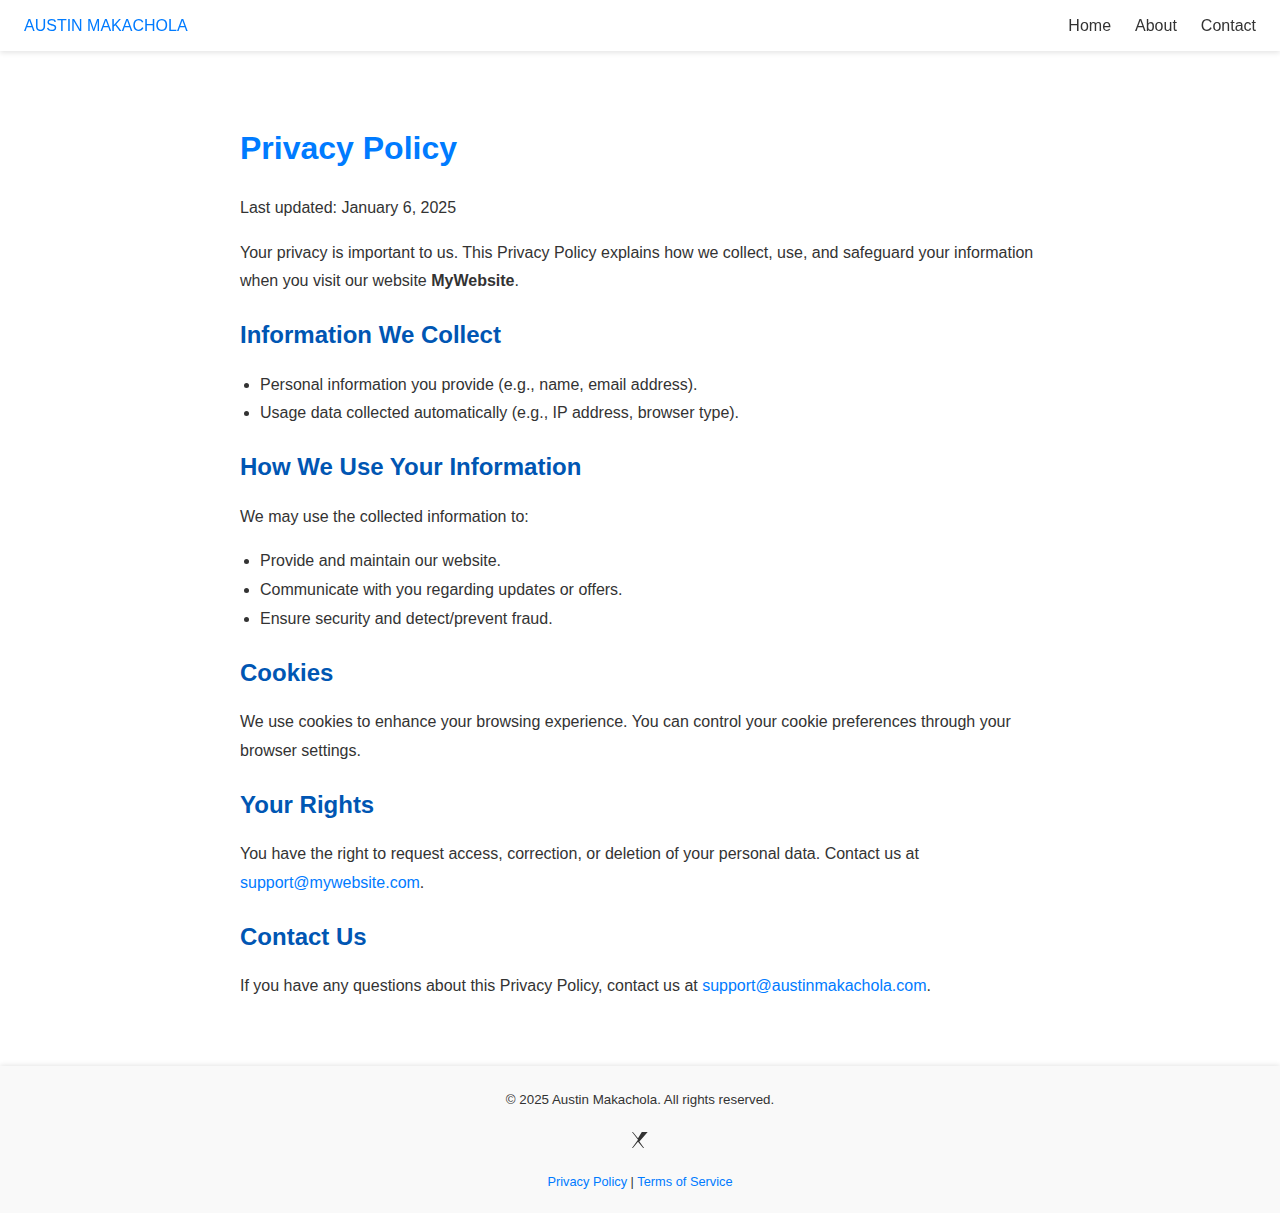
<file: privacy-policy.html>
<!DOCTYPE html>
<html lang="en">
<head>
  <meta charset="UTF-8">
  <meta name="viewport" content="width=device-width, initial-scale=1.0">
  <title>Privacy Policy</title>
  <link rel="stylesheet" href="style.css">
</head>
<body>
  <header>
    <nav class="main-nav">
      <a href="index.html" class="logo">AUSTIN MAKACHOLA</a>
      <ul class="nav-links">
        <li><a href="index.html">Home</a></li>
        <li><a href="about.html">About</a></li>
        <li><a href="contact.html">Contact</a></li>
      </ul>
    </nav>
  </header>

  <main>
    <section class="policy">
      <h1>Privacy Policy</h1>
      <p>Last updated: January 6, 2025</p>
      <p>Your privacy is important to us. This Privacy Policy explains how we collect, use, and safeguard your information when you visit our website <strong>MyWebsite</strong>.</p>
      
      <h2>Information We Collect</h2>
      <ul>
        <li>Personal information you provide (e.g., name, email address).</li>
        <li>Usage data collected automatically (e.g., IP address, browser type).</li>
      </ul>

      <h2>How We Use Your Information</h2>
      <p>We may use the collected information to:</p>
      <ul>
        <li>Provide and maintain our website.</li>
        <li>Communicate with you regarding updates or offers.</li>
        <li>Ensure security and detect/prevent fraud.</li>
      </ul>

      <h2>Cookies</h2>
      <p>We use cookies to enhance your browsing experience. You can control your cookie preferences through your browser settings.</p>

      <h2>Your Rights</h2>
      <p>You have the right to request access, correction, or deletion of your personal data. Contact us at <a href="mailto:support@austinmakachola.com">support@mywebsite.com</a>.</p>

      <h2>Contact Us</h2>
      <p>If you have any questions about this Privacy Policy, contact us at <a href="mailto:support@austinmakachola.com">support@austinmakachola.com</a>.</p>
    </section>
  </main>






<footer>
  <div class="container">
    <small>&copy; 2025 Austin Makachola. All rights reserved.</small>
    
    
    
<div class="social-links">
  <a href="https://github.com/austinmakachola" target="_blank" rel="noopener noreferrer" aria-label="GitHub">
    <i class="fab fa-github"></i>
  </a>
  <a href="https://www.linkedin.com/in/austin-makachola-820a4a1a2" target="_blank" rel="noopener noreferrer" aria-label="LinkedIn">
    <i class="fab fa-linkedin"></i>
  </a>
  <a href="https://x.com/AustinMakachola" target="_blank" rel="noopener noreferrer" aria-label="X">
    <svg xmlns="http://www.w3.org/2000/svg" viewBox="0 0 24 24" width="16" height="16" fill="currentColor">
      <path d="M23.5 0H14.7L9 9.5L1.3 0H0L9 11.8L0 24H1.3L9 14.6L16.8 24H18.1L11.1 14.1L23.5 0Z"/>
    </svg>
  </a>
  <a href="https://www.facebook.com/austin.makachola" target="_blank" rel="noopener noreferrer" aria-label="Facebook">
    <i class="fab fa-facebook"></i>
  </a>
  <a href="https://wa.me/254740463021" target="_blank" rel="noopener noreferrer" aria-label="WhatsApp">
    <i class="fab fa-whatsapp"></i>
  </a>
</div>

    <div class="privacy-links">
      <a href="/privacy-policy.html">Privacy Policy</a> | 
      <a href="/terms-of-service.html">Terms of Service</a>
    </div>
  </div>
</footer>
  
  
  
</body>
</html>
</file>
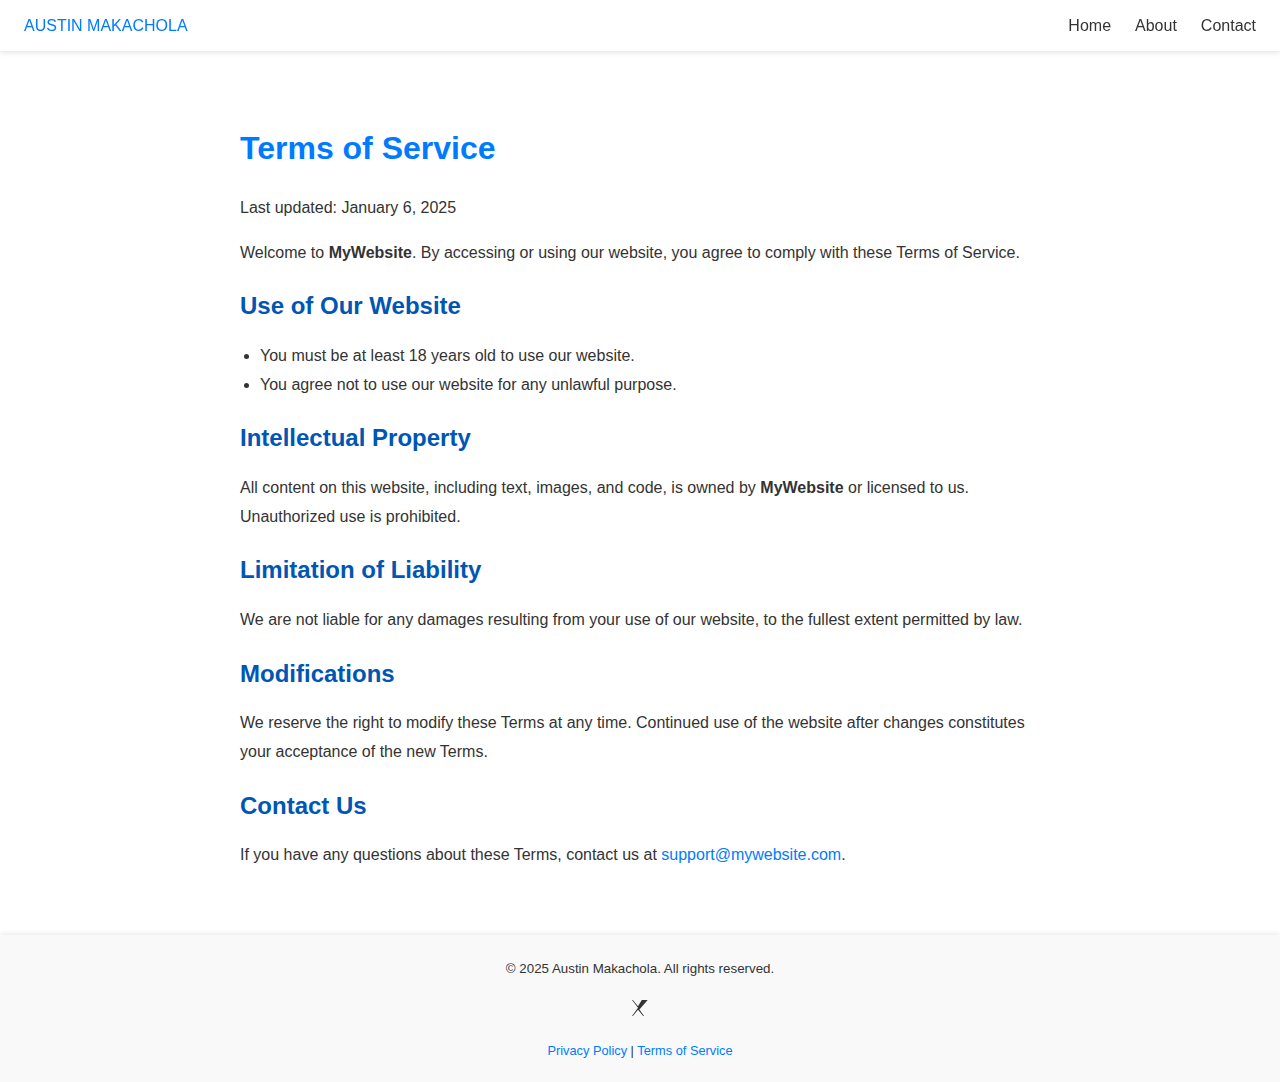
<file: terms-of-service.html>
<!DOCTYPE html>
<html lang="en">
<head>
  <meta charset="UTF-8">
  <meta name="viewport" content="width=device-width, initial-scale=1.0">
  <title>Terms of Service</title>
  <link rel="stylesheet" href="style.css">
</head>
<body>
  <header>
    <nav class="main-nav">
      <a href="index.html" class="logo">AUSTIN MAKACHOLA</a>
      <ul class="nav-links">
        <li><a href="index.html">Home</a></li>
        <li><a href="about.html">About</a></li>
        <li><a href="contact.html">Contact</a></li>
      </ul>
    </nav>
  </header>

  <main>
    <section class="terms">
      <h1>Terms of Service</h1>
      <p>Last updated: January 6, 2025</p>
      <p>Welcome to <strong>MyWebsite</strong>. By accessing or using our website, you agree to comply with these Terms of Service.</p>

      <h2>Use of Our Website</h2>
      <ul>
        <li>You must be at least 18 years old to use our website.</li>
        <li>You agree not to use our website for any unlawful purpose.</li>
      </ul>

      <h2>Intellectual Property</h2>
      <p>All content on this website, including text, images, and code, is owned by <strong>MyWebsite</strong> or licensed to us. Unauthorized use is prohibited.</p>

      <h2>Limitation of Liability</h2>
      <p>We are not liable for any damages resulting from your use of our website, to the fullest extent permitted by law.</p>

      <h2>Modifications</h2>
      <p>We reserve the right to modify these Terms at any time. Continued use of the website after changes constitutes your acceptance of the new Terms.</p>

      <h2>Contact Us</h2>
      <p>If you have any questions about these Terms, contact us at <a href="mailto:support@austinmakachola.com">support@mywebsite.com</a>.</p>
    </section>
  </main>






<footer>
  <div class="container">
    <small>&copy; 2025 Austin Makachola. All rights reserved.</small>
    
    
    
<div class="social-links">
  <a href="https://github.com/austinmakachola" target="_blank" rel="noopener noreferrer" aria-label="GitHub">
    <i class="fab fa-github"></i>
  </a>
  <a href="https://www.linkedin.com/in/austin-makachola-820a4a1a2" target="_blank" rel="noopener noreferrer" aria-label="LinkedIn">
    <i class="fab fa-linkedin"></i>
  </a>
  <a href="https://x.com/AustinMakachola" target="_blank" rel="noopener noreferrer" aria-label="X">
    <svg xmlns="http://www.w3.org/2000/svg" viewBox="0 0 24 24" width="16" height="16" fill="currentColor">
      <path d="M23.5 0H14.7L9 9.5L1.3 0H0L9 11.8L0 24H1.3L9 14.6L16.8 24H18.1L11.1 14.1L23.5 0Z"/>
    </svg>
  </a>
  <a href="https://www.facebook.com/austin.makachola" target="_blank" rel="noopener noreferrer" aria-label="Facebook">
    <i class="fab fa-facebook"></i>
  </a>
  <a href="https://wa.me/254740463021" target="_blank" rel="noopener noreferrer" aria-label="WhatsApp">
    <i class="fab fa-whatsapp"></i>
  </a>
</div>

    <div class="privacy-links">
      <a href="/privacy-policy.html">Privacy Policy</a> | 
      <a href="/terms-of-service.html">Terms of Service</a>
    </div>
  </div>
</footer>
  
</body>
</html>
</file>
<file: style.css>
/* Root Variables */
:root {
  --primary-bg: #ffffff;
  --highlight-color: #007bff;
  --hover-accent-color: #0056b3;
  --text-color: #333333;
  --secondary-bg: #f9f9f9;
  --box-shadow-color: rgba(0, 0, 0, 0.1);
  --shadow-intense: rgba(0, 0, 0, 0.2);
  --transition-speed: 0.3s;
}








/* Global Styles */
body {
  margin: 0;
  font-family: 'Segoe UI', Tahoma, Geneva, Verdana, sans-serif;
  line-height: 1.6;
  color: var(--text-color);
  background-color: var(--primary-bg);
}

a {
  text-decoration: none;
  color: var(--highlight-color);
  transition: color var(--transition-speed);
}

a:hover {
  color: var(--hover-accent-color);
}

section {
  padding: 100px 20px;
  text-align: center;
}

/* Header Styles */
header {
  position: sticky;
  top: 0;
  z-index: 1000;
  background-color: var(--primary-bg);
  box-shadow: 0 2px 5px var(--box-shadow-color);
  transition: background-color var(--transition-speed), box-shadow var(--transition-speed);
}

header.scrolled {
  background-color: rgba(255, 255, 255, 0.9);
  box-shadow: 0 4px 10px var(--shadow-intense);
}

/* Navigation Bar */
.main-nav {
  display: flex;
  justify-content: space-between;
  align-items: center;
  padding: 0.8rem 1.5rem;
}

.logo a {
  font-size: 1.35rem;
  font-weight: bold;
  color: black;
}

.nav-links {
  display: flex;
  gap: 1.5rem;
  list-style: none;
  margin: 0;
  padding: 0;
}

.nav-links li a {
  font-weight: 500;
  color: var(--text-color);
  transition: color var(--transition-speed);
}

.nav-links li a:hover {
  color: var(--hover-accent-color);
}

.nav-links li a.active {
  color: var(--highlight-color);
  font-weight: bold;
}

/* Hamburger Menu */
.hamburger {
  display: none;
  font-size: 1.5rem;
  cursor: pointer;
  transition: transform var(--transition-speed);
}

.hamburger:hover {
  transform: scale(1.1);
}















/* Newsletter Section */
#newsletter {
  background-color: var(--secondary-bg);
  padding: 2rem;
  border-radius: 8px;
  box-shadow: 0 2px 5px var(--box-shadow-color);
  max-width: 600px;
  margin: 0 auto;
}

#newsletter form {
  display: flex;
  flex-direction: column;
  align-items: center;
  gap: 1rem;
}

#newsletter input[type="email"] {
  padding: 0.8rem;
  width: 100%;
  max-width: 400px;
  border: 1px solid var(--box-shadow-color);
  border-radius: 4px;
}

#newsletter button {
  padding: 0.8rem 1.5rem;
  background-color: black;
  color: #fff;
  border: none;
  border-radius: 4px;
  cursor: pointer;
  font-weight: bold;
  transition: background-color var(--transition-speed);
}

#newsletter button:hover {
  background-color: var(--hover-accent-color);
}







/* Contact Us Section */
#contact {
  background-color: var(--secondary-bg);
  padding: 2rem;
  border-radius: 8px;
  box-shadow: 0 2px 5px var(--box-shadow-color);
  max-width: 800px;
  margin: 50px auto;
  text-align: center;
}

#contact h2 {
  font-size: 2rem;
  margin-bottom: 20px;
  color: var(--highlight-color);
}

#contact form {
  display: flex;
  flex-direction: column;
  align-items: center;
  gap: 1.5rem;
}

#contact label {
  align-self: flex-start;
  font-weight: bold;
  color: var(--text-color);
  font-size: 1rem;
  margin-bottom: 0.5rem;
}

#contact input[type="text"],
#contact input[type="email"],
#contact textarea {
  padding: 0.8rem;
  width: 100%;
  max-width: 600px;
  border: 1px solid var(--box-shadow-color);
  border-radius: 4px;
  font-size: 1rem;
  box-shadow: 0 1px 3px var(--box-shadow-color);
  transition: border-color var(--transition-speed), box-shadow var(--transition-speed);
}

#contact input[type="text"]:focus,
#contact input[type="email"]:focus,
#contact textarea:focus {
  border-color: var(--highlight-color);
  box-shadow: 0 2px 5px var(--shadow-intense);
  outline: none;
}

#contact textarea {
  resize: vertical;
  height: 150px;
}

#contact button {
  padding: 0.8rem 1.5rem;
  background-color: #0865FE;
  color: #fff;
  border: none;
  border-radius: 4px;
  font-size: 1.5rem;
  cursor: pointer;
  width:100%;
  font-weight: bold;
  transition: background-color var(--transition-speed), transform var(--transition-speed);
}

#contact button:hover {
  background-color: var(--hover-accent-color);
  transform: scale(1.05);
}













/* Footer Styles */
footer {
  background-color: #f9f9f9;
  color: #333;
  text-align: center;
  padding: 20px 10px;
  box-shadow: 0 -1px 5px rgba(0, 0, 0, 0.1);
}

footer .container {
  max-width: 1200px;
  margin: 0 auto;
}

footer p {
  margin: 0;
  font-size: 0.9rem;
  color: #555;
}

footer .social-links {
  margin: 15px 0;
  display: flex;
  justify-content: center;
  gap: 15px;
}

footer .social-links a {
  color: #333;
  font-size: 1.2rem;
  transition: color 0.3s ease, transform 0.3s ease;
}

footer .social-links a:hover {
  color: #007bff;
  transform: scale(1.1);
}

footer .privacy-links {
  font-size: 0.8rem;
  margin-top: 10px;
}

footer .privacy-links a {
  color: #007bff;
  text-decoration: none;
}

footer .privacy-links a:hover {
  text-decoration: underline;
}


/* Responsive Design */
@media (max-width: 768px) {
  .nav-links {
    display: none;
    flex-direction: column;
    gap: 1rem;
    background-color: var(--primary-bg);
    position: absolute;
    top: 60px;
    right: 10px;
    width: 200px;
    padding: 1rem;
    box-shadow: 0 4px 10px var(--shadow-intense);
    border-radius: 8px;
  }

  .nav-links.show {
    display: flex;
  }

  .hamburger {
    display: block;
  }

  #newsletter form {
    width: 100%;
    padding: 1rem;
  }
}




/* General Styles for Policy Pages */
.policy, .terms {
  padding: 50px 20px;
  max-width: 800px;
  margin: 0 auto;
  text-align: left;
}

.policy h1, .terms h1 {
  font-size: 2rem;
  margin-bottom: 20px;
  color: var(--highlight-color);
}

.policy h2, .terms h2 {
  font-size: 1.5rem;
  margin: 20px 0 10px;
  color: var(--hover-accent-color);
}

.policy p, .terms p, .policy ul, .terms ul {
  margin-bottom: 15px;
  line-height: 1.8;
}

.policy ul, .terms ul {
  padding-left: 20px;
  list-style-type: disc;
}

.policy a, .terms a {
  color: var(--highlight-color);
  text-decoration: none;
  transition: color 0.3s ease;
}

.policy a:hover, .terms a:hover {
  color: var(--hover-accent-color);
}
</file>
